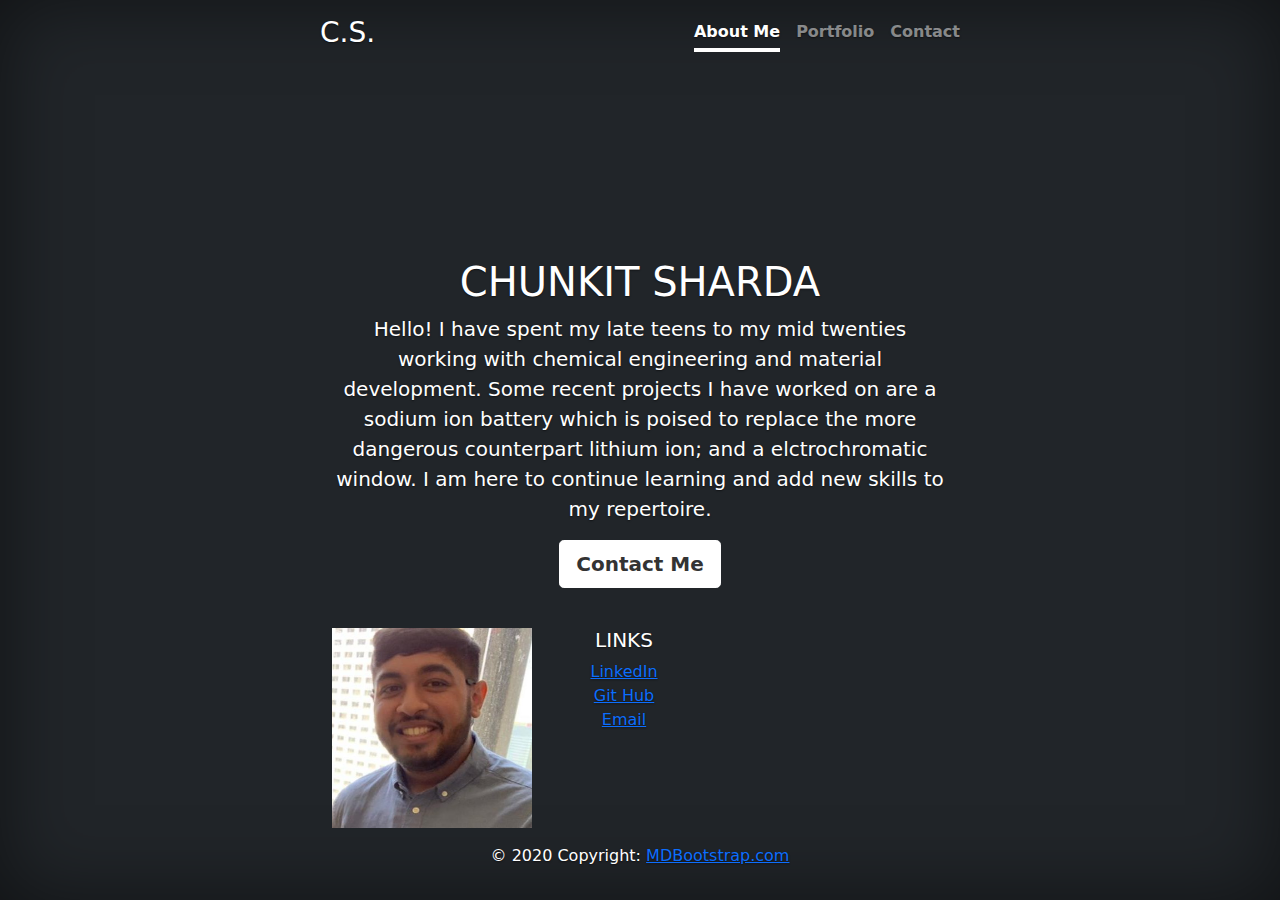
<file: index.html>
<!doctype html>
<html lang="en" class="h-100">
  <head>
    <meta charset="utf-8">
    <meta name="viewport" content="width=device-width, initial-scale=1">
    <meta name="description" content="">
    <meta name="author" content="Mark Otto, Jacob Thornton, and Bootstrap contributors">
    <meta name="generator" content="Hugo 0.79.0">
    <title>Chunkit's Portfolio</title>

    <link rel="canonical" href="https://getbootstrap.com/docs/5.0/examples/cover/">

    

    <!-- Bootstrap core CSS -->
<link href="./assets/bootstrap.min.css" rel="stylesheet">

    <style>
      .bd-placeholder-img {
        font-size: 1.125rem;
        text-anchor: middle;
        -webkit-user-select: none;
        -moz-user-select: none;
        user-select: none;
      }

      @media (min-width: 768px) {
        .bd-placeholder-img-lg {
          font-size: 3.5rem;
        }
      }
    </style>

    
    <!-- Custom styles for this template -->
    <link href="./assets/cover.css" rel="stylesheet">
  </head>
  <body class="d-flex h-100 text-center text-white bg-dark">
    
<div class="cover-container d-flex w-100 h-100 p-3 mx-auto flex-column">
  <header class="mb-auto">
    <div>
      <h3 class="float-md-start mb-0">C.S.</h3>
      <nav class="nav nav-masthead justify-content-center float-md-end">
        <a class="nav-link active" aria-current="page" href="index.html">About Me</a>
        <a class="nav-link" href="portfolio.html">Portfolio</a>
        <a class="nav-link" href="contact.html">Contact</a>
      </nav>
    </div>
  </header>

  <main class="px-3">
    <h1>CHUNKIT SHARDA</h1>
    <p class="lead">Hello! I have spent my late teens to my mid twenties working with chemical engineering and material development. Some recent projects I have worked on are a sodium ion battery which is poised to replace the more dangerous counterpart lithium ion; and a elctrochromatic window. I am here to continue learning and add new skills to my repertoire.  </p>
    <p class="lead">
      <a href="contact.html" class="btn btn-lg btn-secondary fw-bold border-white bg-white">Contact Me</a>
    </p>
  </main>

  <!-- Footer -->

<footer class="page-footer font-small blue pt-4">

  <!-- Footer Links -->
  <div class="container-fluid text-center text-md-left">

    <!-- Grid row -->
    <div class="row">

      <!-- Grid column -->
      <div class="col-md-auto">

        <!-- Content -->
        <img class="pic" src="./assets/image/pic.jpg"alt="picture of Chunkit Sharda">

      </div>
      <!-- Grid column -->

      <hr class="clearfix w-100 d-md-none pb-3">

      <!-- Grid column -->

      <!-- Grid column -->
      <div class="col-md-3 mb-md-0 mb-3">

        <!-- Links -->
        <h5 class="text-uppercase">Links</h5>

        <ul class="list-unstyled">
          <li>
            <a href="https://www.linkedin.com/in/chunkit-sharda-45b896184">LinkedIn</a>
          </li>
          <li>
            <a href="https://github.com/chunkit2">Git Hub</a>
          </li>
          <li>
            <a href="MailTo:chunkit.sharda@yahoo.com">Email</a>
          </li>
        </ul>

      </div>
      <!-- Grid column -->

    </div>
    <!-- Grid row -->

  </div>
  <!-- Footer Links -->

  <!-- Copyright -->
  <div class="footer-copyright text-center py-3">© 2020 Copyright:
    <a href="https://mdbootstrap.com/"> MDBootstrap.com</a>
  </div>
  <!-- Copyright -->

</footer>
<!-- Footer -->
</div>


    
  </body>
</html>
</file>
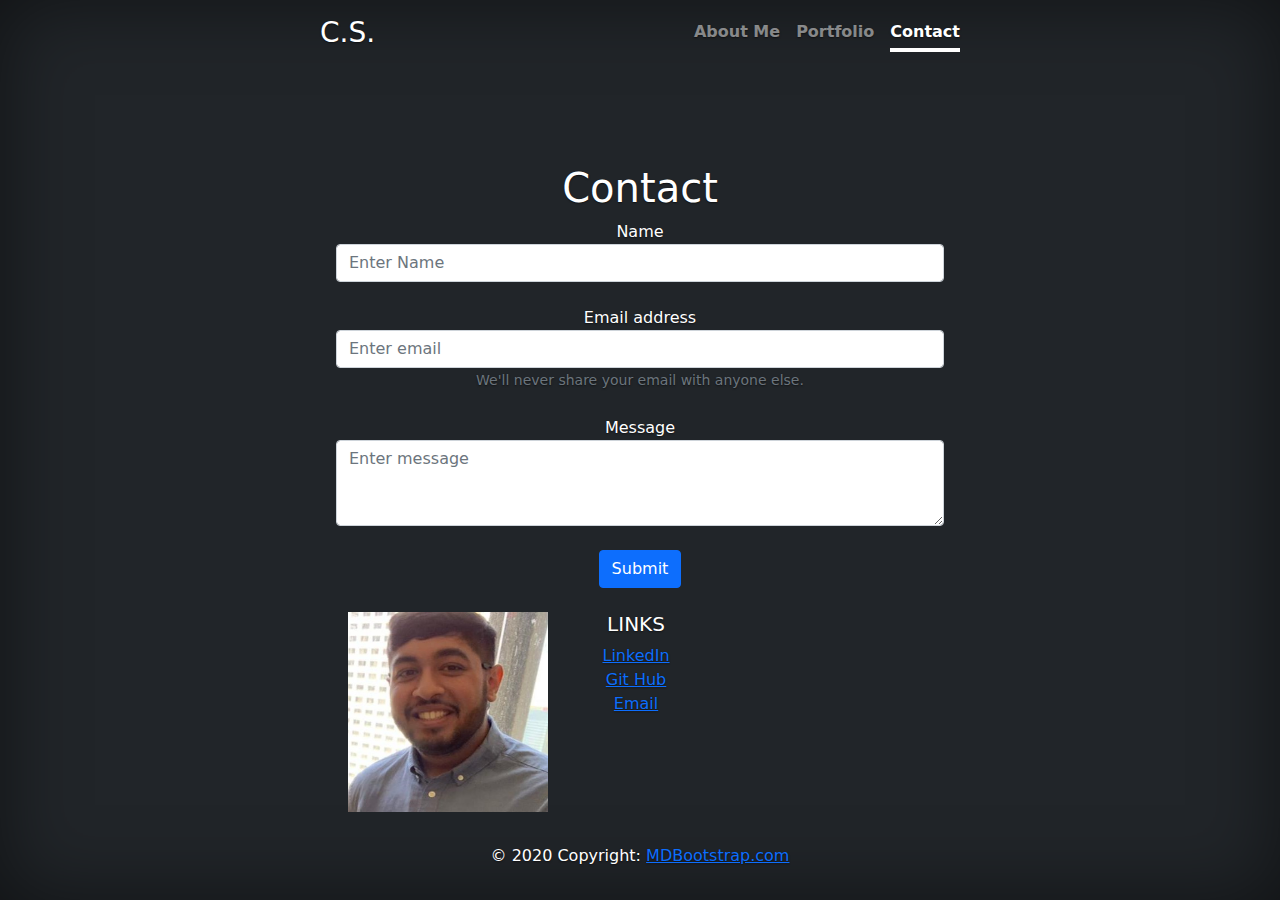
<file: contact.html>
<!doctype html>
<html lang="en" class="h-100">
  <head>
    <meta charset="utf-8">
    <meta name="viewport" content="width=device-width, initial-scale=1">
    <meta name="description" content="">
    <meta name="author" content="Mark Otto, Jacob Thornton, and Bootstrap contributors">
    <meta name="generator" content="Hugo 0.79.0">
    <title>Chunkit's Portfolio</title>

    <link rel="canonical" href="https://getbootstrap.com/docs/5.0/examples/cover/">

    

    <!-- Bootstrap core CSS -->
<link href="./assets/bootstrap.min.css" rel="stylesheet">

    <style>
      .bd-placeholder-img {
        font-size: 1.125rem;
        text-anchor: middle;
        -webkit-user-select: none;
        -moz-user-select: none;
        user-select: none;
      }

      @media (min-width: 768px) {
        .bd-placeholder-img-lg {
          font-size: 3.5rem;
        }
      }
    </style>

    
    <!-- Custom styles for this template -->
    <link href="./assets/cover.css" rel="stylesheet">
  </head>
  <body class="d-flex h-100 text-center text-white bg-dark">
    
<div class="cover-container d-flex w-100 h-100 p-3 mx-auto flex-column">
  <header class="mb-auto">
    <div>
      <h3 class="float-md-start mb-0">C.S.</h3>
      <nav class="nav nav-masthead justify-content-center float-md-end">
        <a class="nav-link" href="index.html">About Me</a>
        <a class="nav-link" href="portfolio.html">Portfolio</a>
        <a class="nav-link active" aria-current="page" href="contact.html">Contact</a>
      </nav>
    </div>
  </header>

  <main class="px-3">
    <h1>Contact</h1>
    <form>
      <div class="form-group">
        <label for="exampleFormControlInput1">Name</label>
        <input type="text" class="form-control" id="exampleInputEmail1" aria-describedby="emailHelp" placeholder="Enter Name">
      </div></br>
      <div class="form-group">
        <label for="exampleInputEmail1">Email address</label>
    <input type="email" class="form-control" id="exampleInputEmail1" aria-describedby="emailHelp" placeholder="Enter email">
    <small id="emailHelp" class="form-text text-muted">We'll never share your email with anyone else.</small>
      </div></br>
      <div class="form-group">
        <label for="exampleFormControlTextarea1">Message</label>
        <textarea class="form-control" id="exampleFormControlTextarea1" rows="3"placeholder="Enter message"></textarea>
      </div></br>
      <button type="submit" class="btn btn-primary">Submit</button>
    </form> </br>
    <div class="container-fluid text-center text-md-left">

      <!-- Grid row -->
      <div class="row">
  
        <!-- Grid column -->
        <div class="col-md-auto">
  
          <!-- Content -->
          <img class="pic" src="./assets/image/pic.jpg"alt="picture of Chunkit Sharda">
  
        </div>
        <!-- Grid column -->
  
        <hr class="clearfix w-100 d-md-none pb-3">
  
        <!-- Grid column -->
  
        <!-- Grid column -->
        <div class="col-md-3 mb-md-0 mb-3">
  
          <!-- Links -->
          <h5 class="text-uppercase">Links</h5>
  
          <ul class="list-unstyled">
            <li>
              <a href="https://www.linkedin.com/in/chunkit-sharda-45b896184">LinkedIn</a>
            </li>
            <li>
              <a href="https://github.com/chunkit2">Git Hub</a>
            </li>
            <li>
              <a href="MailTo:chunkit.sharda@yahoo.com">Email</a>
            </li>
          </ul>
  
        </div>
        <!-- Grid column -->
  
      </div>
      <!-- Grid row -->
  
    </div>
    <p class="lead"></p>
  </main>

  <!-- Footer -->
<footer>
  <!-- Copyright -->
  <div class="footer-copyright text-center py-3">© 2020 Copyright:
    <a href="https://mdbootstrap.com/"> MDBootstrap.com</a>
  </div>
</footer>
<!-- Footer -->
</div>


    
  </body>
</html>
</file>
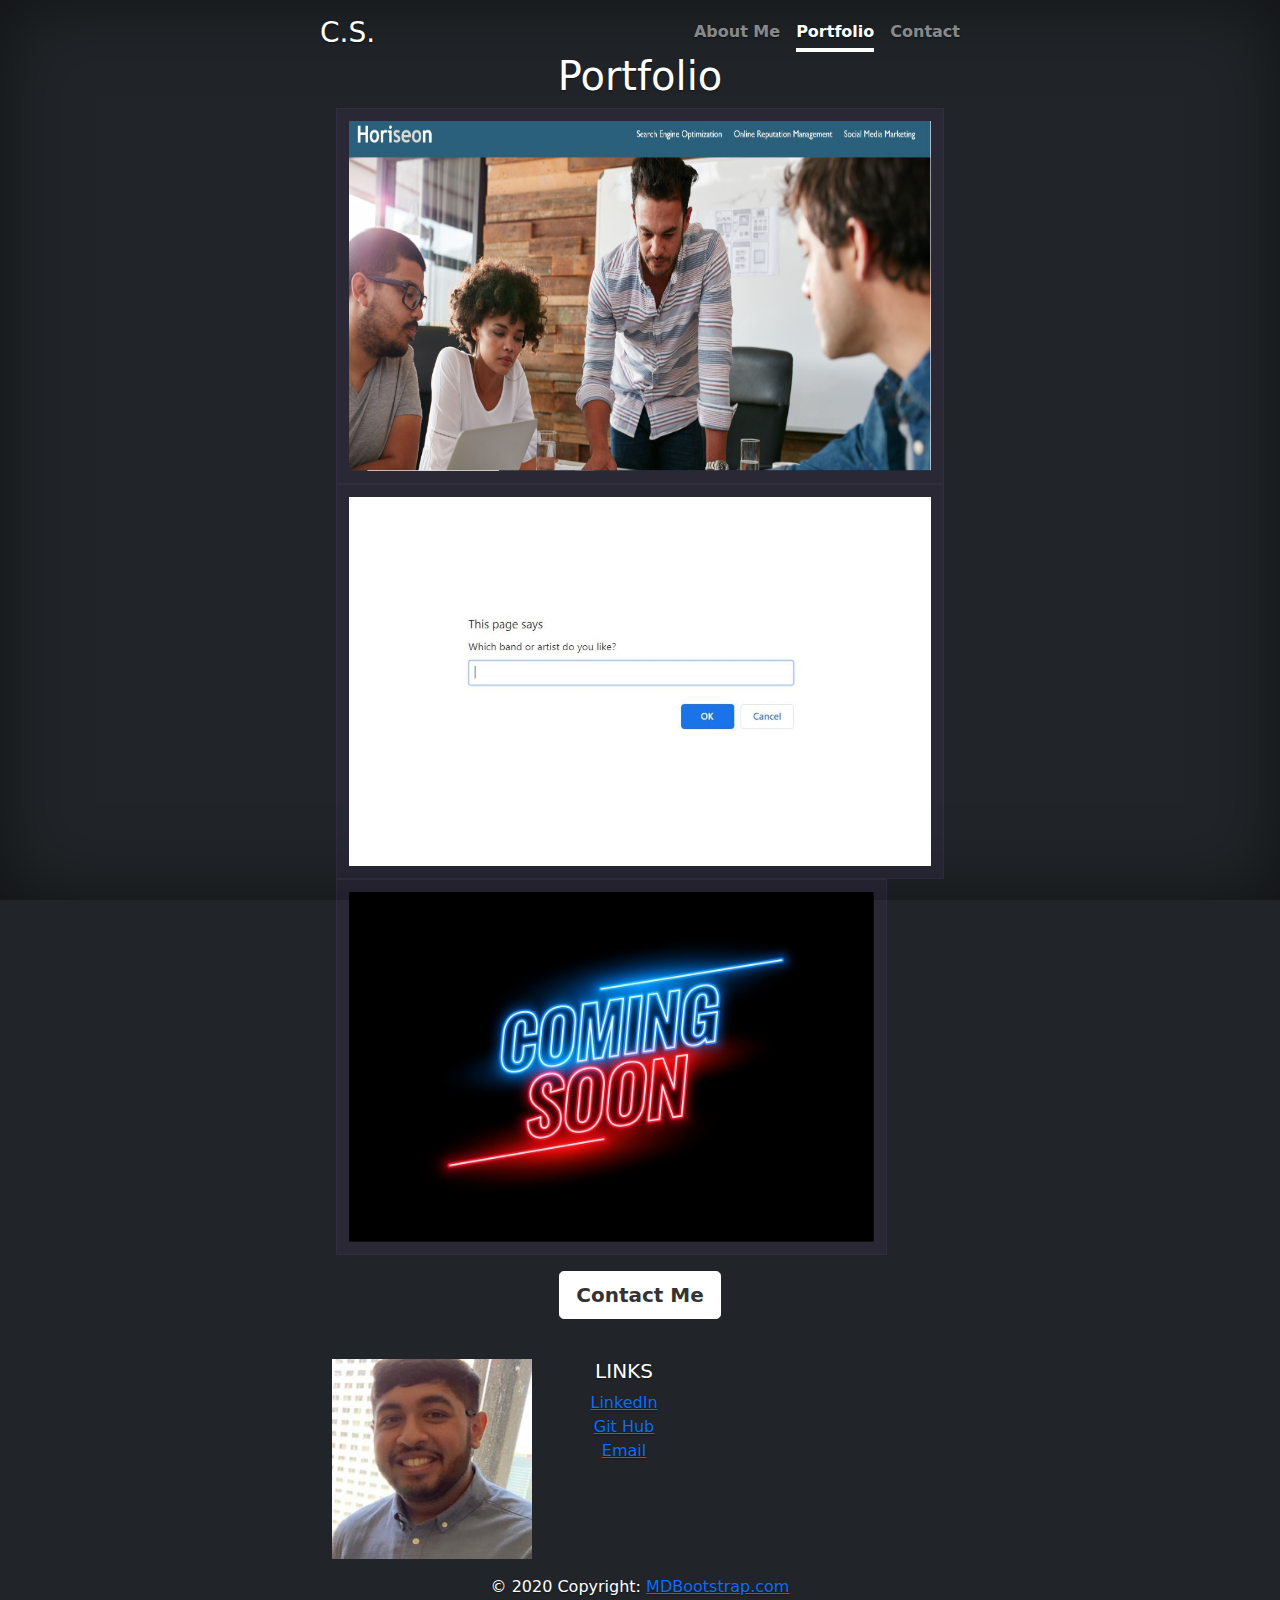
<file: portfolio.html>
<!doctype html>
<html lang="en" class="h-100">
  <head>
    <meta charset="utf-8">
    <meta name="viewport" content="width=device-width, initial-scale=1">
    <meta name="description" content="">
    <meta name="author" content="Mark Otto, Jacob Thornton, and Bootstrap contributors">
    <meta name="generator" content="Hugo 0.79.0">
    <title>Chunkit's Portfolio</title>

    <link rel="canonical" href="https://getbootstrap.com/docs/5.0/examples/cover/">

    

    <!-- Bootstrap core CSS -->
<link href="./assets/bootstrap.min.css" rel="stylesheet">

    <style>
      .bd-placeholder-img {
        font-size: 1.125rem;
        text-anchor: middle;
        -webkit-user-select: none;
        -moz-user-select: none;
        user-select: none;
      }

      @media (min-width: 768px) {
        .bd-placeholder-img-lg {
          font-size: 3.5rem;
        }
      }
    </style>

    
    <!-- Custom styles for this template -->
    <link href="./assets/cover.css" rel="stylesheet">
  </head>
  <body class="d-flex h-100 text-center text-white bg-dark">
    
<div class="cover-container d-flex w-100 h-100 p-3 mx-auto flex-column">
  <header class="mb-auto">
    <div>
      <h3 class="float-md-start mb-0">C.S.</h3>
      <nav class="nav nav-masthead justify-content-center float-md-end">
        <a class="nav-link" href="index.html">About Me</a>
        <a class="nav-link active" aria-current="page" href="portfolio.html">Portfolio</a>
        <a class="nav-link" href="contact.html">Contact</a>
      </nav>
    </div>
  </header>

  <main class="px-3">
    <h1>Portfolio</h1>
    <div class="container">
    <div class="row mb-3">
      <div class="col-md-auto themed-grid-col">
      <a href="https://chunkit2.github.io/Code-Refactor">
        <img class="hoerison" src="./assets/image/screenshot.JPG" alt="picture of hoerison website"></a></div>

      <div class="col-md-auto themed-grid-col">
        <a href="band-check.html">
          <img class="band" src="./assets/image/band-screenshot.JPG" alt="picture of popup asking for favorite band">
        </a>
        </div>
        <div class="col-md-auto themed-grid-col">
          <a href= "#">
            <img class="coming-soon" src="./assets/image/coming-soon.jpg" alt="coming soon in neon lights">
          </a>
        </div>
    </div>
    </div>
    <p class="lead"></p>
    <p class="lead">
      <a href="contact.html" class="btn btn-lg btn-secondary fw-bold border-white bg-white">Contact Me</a>
    </p>
  </main>

  <footer class="page-footer font-small blue pt-4">

    <!-- Footer Links -->
    <div class="container-fluid text-center text-md-left">
  
      <!-- Grid row -->
      <div class="row">
  
        <!-- Grid column -->
        <div class="col-md-auto">
  
          <!-- Content -->
          <img class="pic" src="./assets/image/pic.jpg"alt="picture of Chunkit Sharda">
  
        </div>
        <!-- Grid column -->
  
        <hr class="clearfix w-100 d-md-none pb-3">
  
        <!-- Grid column -->
  
        <!-- Grid column -->
        <div class="col-md-3 mb-md-0 mb-3">
  
          <!-- Links -->
          <h5 class="text-uppercase">Links</h5>
  
          <ul class="list-unstyled">
            <li>
              <a href="https://www.linkedin.com/in/chunkit-sharda-45b896184">LinkedIn</a>
            </li>
            <li>
              <a href="https://github.com/chunkit2">Git Hub</a>
            </li>
            <li>
              <a href="MailTo:chunkit.sharda@yahoo.com">Email</a>
            </li>
          </ul>
  
        </div>
        <!-- Grid column -->
  
      </div>
      <!-- Grid row -->
  
    </div>
    <!-- Footer Links -->
  
    <!-- Copyright -->
    <div class="footer-copyright text-center py-3">© 2020 Copyright:
      <a href="https://mdbootstrap.com/"> MDBootstrap.com</a>
    </div>
    <!-- Copyright -->
  
  </footer>
  <!-- Footer -->
</div>


  </body>
</html>
</file>
<file: assets/cover.css>
/*
 * Globals
 */


/* Custom default button */
.btn-secondary,
.btn-secondary:hover,
.btn-secondary:focus {
  color: #333;
  text-shadow: none; /* Prevent inheritance from `body` */
}


/*
 * Base structure
 */

body {
  text-shadow: 0 .05rem .1rem rgba(0, 0, 0, .5);
  box-shadow: inset 0 0 5rem rgba(0, 0, 0, .5);
}

.cover-container {
  max-width: 42em;
}


/*
 * Header
 */

.nav-masthead .nav-link {
  padding: .25rem 0;
  font-weight: 700;
  color: rgba(255, 255, 255, .5);
  background-color: transparent;
  border-bottom: .25rem solid transparent;
}

.nav-masthead .nav-link:hover,
.nav-masthead .nav-link:focus {
  border-bottom-color: rgba(255, 255, 255, .25);
}

.nav-masthead .nav-link + .nav-link {
  margin-left: 1rem;
}

.nav-masthead .active {
  color: #fff;
  border-bottom-color: #fff;
}
.themed-grid-col {
  padding-top: .75rem;
  padding-bottom: .75rem;
  background-color: rgba(86, 61, 124, .15);
  border: 1px solid rgba(86, 61, 124, .2);
}
.hoerison {
  width: 100%;
  height: 350px;
}

.band {
  width: 100%;
}
.coming-soon{
  width: 100%;
  height: 350px
  }
  .pic{
    width:200px;
    height:200px;}
</file>
